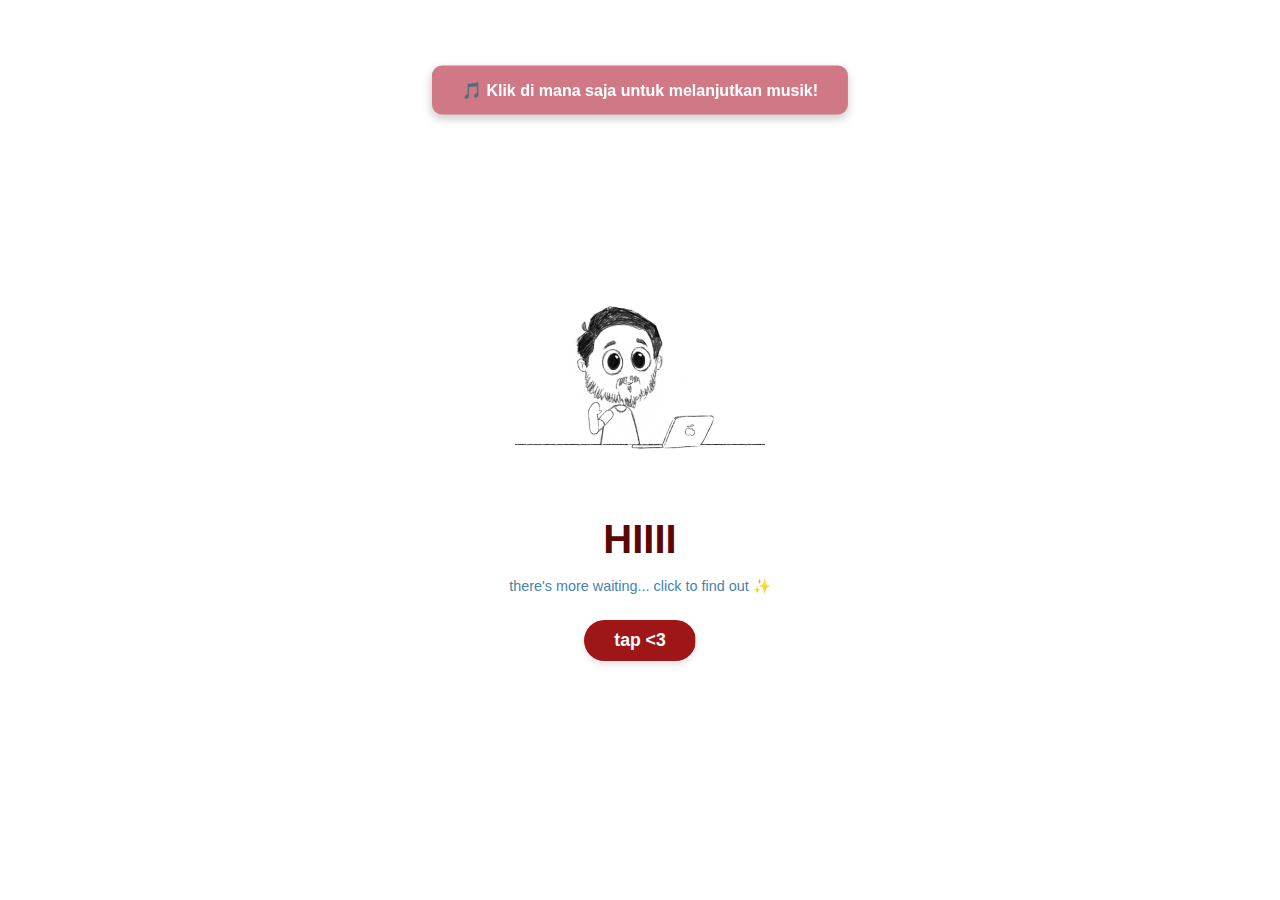
<file: index.html>
<!DOCTYPE html>
<html lang="id">
<head>
    <meta charset="UTF-8">
    <meta name="viewport" content="width=device-width, initial-scale=1.0">
    <title>Happy Birthday!</title>
    <link rel="stylesheet" href="index.css">
    <link rel="icon" type="image/gif" href="I Love You GIF by hoppip (1).gif"> 
</head>
<body>
    <div class="card-container">
          <div class="illustration-wrapper">
        <img src="Happy Cartoon GIF.gif" alt="Karakter burung melambai" class="animated-character">
        
    </div>
<audio id="surpriseAudio" loop>
    <source src="kita usahakan.mp3" type="audio/mpeg">
    Browser Anda tidak mendukung elemen audio.
</audio>

        <h1 class="main-text">HIIII<br></h1>

        <p class="instruction-text">
            there's more waiting... click to find out ✨
        </p>

        <button id="tapButton" class="tap-button">
            tap &lt;3
        </button>

    </div>

    <script src="index.js"></script>
</body>
</html>
</file>
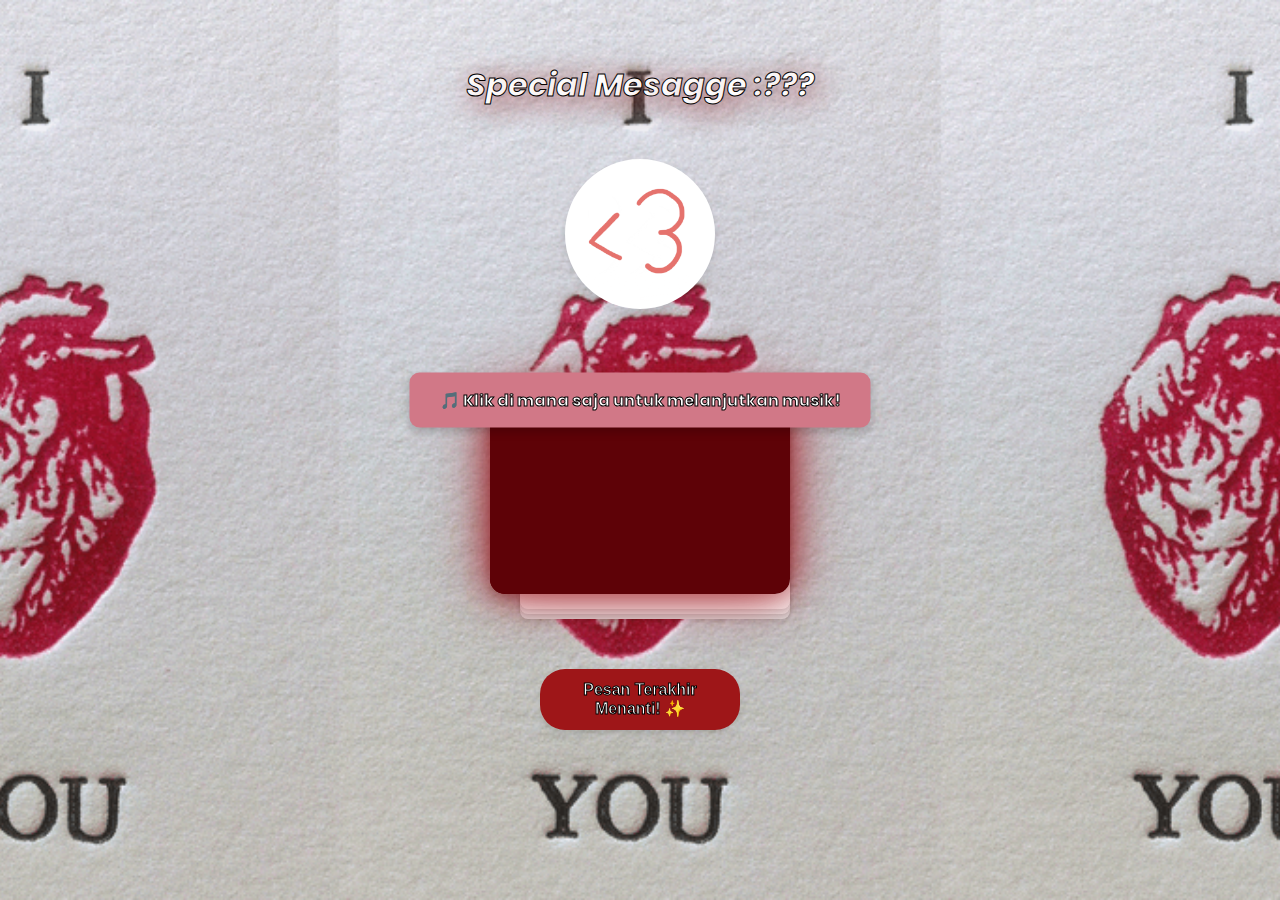
<file: suprise.html>
<!DOCTYPE html>
<html lang="id">
<head>
    <meta charset="UTF-8">
    <meta name="viewport" content="width=device-width, initial-scale=1.0">
    <title>Surprise! Kartu Spesial Untukmu</title>
    <link rel="stylesheet" href="suprise.css">
     <link href="https://fonts.googleapis.com/css2?family=Poppins:wght@400;600;700&display=swap" rel="stylesheet">
     <link rel="icon" type="image/gif" href="I Love You GIF by hoppip (1).gif"> 
    <style>
        /* Gaya dasar halaman */
        body {
            font-family: 'Poppins', sans-serif;
             -webkit-text-stroke: 1px #000000; 
            background-color: #ffffff; 
            padding: 40px 20px;
            margin: 0;
            display: flex;
            flex-direction: column;
            align-items: center;
            perspective: 1000px;
            background-image: url('I Love You Heart GIF.gif'); 
            background-repeat: repeat; /* Atur agar GIF berulang (jika kecil) */ /* Atau 'auto' jika GIF Anda kecil */
            background-attachment: fixed;
            background-size: auto 100vh; /* Opsi: Agar GIF tidak bergerak saat di-scroll */ /* Penting untuk efek 3D folder */
            background-position:center center;
        }

        h1 {
            color: #ffffff; 
            margin-bottom: 50px;
            font-size: xx-large;
            text-align: center;
            font-style:italic;
            font-weight: bold;
            text-shadow: 5px 5px 30px rgba(129, 9, 9, 0.836);
            display: flex; 
            justify-content: center;
        }
       .profile-photo {
        width: 150px; /* Ukuran yang sudah kita tentukan */
        height: 150px; 
        border-radius: 50%; /* Membuat gambar menjadi lingkaran */
        
        /* PENTING! Memastikan GIF mengisi lingkaran tanpa distorsi */
        object-fit: cover; 
        background:transparent;
        
        
        margin-bottom: 30px; 
        box-shadow: 0 4px 8px rgba(0, 0, 0, 0.1); 
    }
    .modal-photo {
    max-width: 40%; /* Memastikan foto tidak melebihi lebar modal */
    height: auto;
    border-radius: 8px; /* Sudut membulat agar lebih estetik */
    margin-bottom: 0px; /* Jarak antara foto dan teks di bawahnya */
    box-shadow: 0 4px 10px rgba(0, 0, 0, 0.2); /* Bayangan lembut */
}
        
        
        /* Anda HARUS memiliki semua styling .folder, .paper, dan transisi 
           di dalam file suprise.css Anda agar ini berfungsi! */
    </style>
</head>
<body>
    <h1 id="splitTitle">Special Mesagge :???</h1>
    <img src="I Love You GIF by hoppip (1).gif" alt="gift" class="profile-photo">

   
    <div class="card-grid">

       <div class="card-grid">
        <div class="folder-container"> 
            <div class="folder folder-blue"> 
                <div class="folder__base"></div>
                <div class="folder__tab"></div> 
                <div class="folder__front"></div>
                <div class="folder__back"></div>

                <div class="papers-stack">
                    <div class="paper paper-1" style="z-index: 3;">
                        <div class="paper__content">
                            Aku bersyukur banget kamu ada di hidupku.
                            <br>"Ada kamu di hidupku, itu udah priceless bangetlah pokoknyaa. MAKASIHHH TUHANNN!!!!!
                        </div>
                    </div>
                    <div class="paper paper-2" style="z-index: 2;">
                     <div class="paper__content">
                            IYAA KAMUUU ! 👉🏻
                        </div>
                        </div>
                    <div class="paper paper-3" style="z-index: 1;">
                    <div class="paper__content">
                            <img src="foto.jpg" alt="Foto Spesial" class="modal-photo">
                            
                            <div class="paper__footer">INI ORANGNYA</div>
                        </div>
                </div>
            </div>
        </div>
    </div>
     <audio id="surpriseAudio" loop>
    <source src="Nobody Gets Me_spotdown.app.mp3" type="audio/mpeg">
    Browser Anda tidak mendukung elemen audio.
</audio>

    <button id="nextPageBtn" class="next-btn">
    Pesan Terakhir Menanti! ✨
    </button>
    
    <div id="surpriseModal" class="modal-overlay modal-hidden">
        <div class="modal-box">
            <button id="closeModalBtn" class="modal-close-btn">&times;</button>
            <div id="modalContentArea" class="modal-content-area">
            </div>
        </div>
    </div>
    

    <script>
        document.addEventListener('DOMContentLoaded', () => {
            const audio = document.getElementById('surpriseAudio');
            const titleElement = document.getElementById('splitTitle');
            const modal = document.getElementById('surpriseModal');
            const modalContentArea = document.getElementById('modalContentArea');
            const closeModalBtn = document.getElementById('closeModalBtn');
            

            // --- 1. LOGIKA SPLIT TEXT ---
            if (titleElement) {
                const text = titleElement.textContent;
                titleElement.innerHTML = ''; 
                text.split('').forEach((char, index) => {
                    const span = document.createElement('span');
                    span.textContent = char === ' ' ? '\u00A0' : char; 
                    span.classList.add('split-char');
                    span.style.animationDelay = `${index * 0.05}s`; 
                    titleElement.appendChild(span);
                });
            }

            // --- 2. LOGIKA BUKA/TUTUP FOLDER ---
            document.querySelectorAll('.folder').forEach(folder => {
                folder.addEventListener('click', () => {
                    folder.classList.toggle('open');
                });
            });

            // --- 3. LOGIKA POP-UP MODAL & KERTAS ---//
document.querySelectorAll('.paper').forEach(paper => {
    
    // Hapus event listener lama yang mungkin ada (pencegahan konflik)
    paper.removeEventListener('click', handlePaperClick); 

    // Tambahkan event listener baru dengan fungsi bernama
    paper.addEventListener('click', handlePaperClick);
});


// Definisikan fungsi klik (di luar DOMContentLoaded jika menggunakan variabel global)
function handlePaperClick(e) {
    
    // Hentikan propagasi agar klik tidak mengaktifkan event lain di bawahnya
    e.stopPropagation(); 
    
    const clickedPaper = e.currentTarget;
    const folderContainer = clickedPaper.closest('.folder');
    
    // HANYA EKSEKUSI JIKA FOLDER SUDAH TERBUKA
    if (folderContainer && folderContainer.classList.contains('open')) {
        
        // Ambil konten dan tampilkan modal
        const content = clickedPaper.querySelector('.paper__content').innerHTML;

        modalContentArea.innerHTML = content;
        modal.classList.remove('modal-hidden');
        modal.focus(); 

        const closeModalBtn = document.getElementById('closeModalBtn'); // Pastikan ini ada

        // Logika Menutup Modal (Tombol X)
        if (closeModalBtn) {
            closeModalBtn.addEventListener('click', () => {
                modal.classList.add('modal-hidden');
            });
        }
    }
}

           
      // --- 5. LOGIKA PINDAH HALAMAN ---
const nextPageBtn = document.getElementById('nextPageBtn');

if (nextPageBtn) {
    nextPageBtn.addEventListener('click', () => {
        // Ganti 'halaman-berikutnya.html' dengan nama file halaman tujuan Anda
        window.location.href = 'final.html';
    });
}

 const playAttempt = audio.play();
        if (playAttempt !== undefined) {
            playAttempt.catch(() => {
                const notification = document.createElement('div');
                notification.innerHTML = '🎵 Klik di mana saja untuk melanjutkan musik!';
                notification.style.cssText = `
                    position: fixed; top: 50%; left: 50%; transform: translate(-50%, -50%);
                    background-color: #d17887; color: white; padding: 15px 30px; border-radius: 10px;
                    cursor: pointer; z-index: 10000; box-shadow: 0 4px 10px rgba(0, 0, 0, 0.2); font-weight: bold;
                `;
                document.body.appendChild(notification);
                
                document.body.addEventListener('click', function handler() {
                    audio.play();
                    notification.remove();
                    document.body.removeEventListener('click', handler); 
                }, { once: true });
            });
        }
    });

    </script>
</body>
</html>
</file>
<file: index.css>
body {
    /* Atur font, pastikan Anda telah menautkan font yang sesuai (misalnya dari Google Fonts) */
    font-family: sans-serif; 
    
    /* Pusatkan kartu di tengah halaman */
    display: flex;
    justify-content: center;
    align-items: center;
    min-height: 100vh;
    margin: 0;
    
    /* Latar belakang putih */
    background-color: white; 
}

.card-container {
    text-align: center;
    padding: 20px;
    
    /* Agar terlihat rapi di tengah */
    max-width: 400px; 
    width: 90%;
}

.illustration img {
    /* Ganti "your-illustration-url.png" dengan gambar Anda */
    width: 150px; /* Sesuaikan ukuran gambar */
    height: auto;
    margin-bottom: 20px;
}

.main-text {
    /* Mirip dengan font di gambar (bold, biru gelap) */
    font-size: 2.5em; 
    font-weight: 800; /* Extra bold */
    color: #5c0707ff; /* Biru gelap */
    line-height: 1.2;
    margin-bottom: 15px;
}

.instruction-text {
    /* Teks instruksi yang lebih kecil dan berwarna lebih kalem */
    font-size: 0.9em;
    color: #4682B4; /* Biru yang lebih muda */
    margin-bottom: 25px;
}

.tap-button {
    /* Warna latar belakang: Gunakan GRADIENT 2x lipat lebih lebar dari tombol */
    background-image: linear-gradient(to right, #520404ff 50%, #9e1618ff 50%); 
    background-size: 200% 100%; /* Ukuran background 200% lebar tombol */
    background-position: right bottom; /* Mulai dari posisi kanan (hanya warna gelap yang terlihat) */
    
    color: white;
    border: none;
    border-radius: 25px; 
    padding: 10px 30px;
    font-size: 1.1em;
    font-weight: bold;
    cursor: pointer;
    box-shadow: 0 4px 6px rgba(0, 0, 0, 0.1);
    
    /* Transisi untuk semua properti */
    transition: all 0.4s ease-in-out; 

    /* Terapkan animasi bounce saat diam */
    animation: bounce 2s infinite; 
}

.tap-button:hover {
    /* 1. Hentikan animasi bounce */
    animation: none; 
    
    /* 2. Geser posisi background ke KIRI */
    /* Ini menyebabkan bagian warna yang lebih terang (#5c70d4) mengisi tombol */
    background-position: left bottom; 

    /* 3. Tombol bergerak ke atas */
    transform: translateY(-5px); 
    
    /* 4. Beri bayangan terangkat */
    box-shadow: 0 8px 10px rgba(0, 0, 0, 0.2);
}



/* ... (CSS yang sudah ada untuk body, card-container, dll.) ... */

.illustration {
    /* Wadah sederhana untuk gambar */
    text-align: center;
    margin-bottom: 15px;
}

.animated-character {
    /* Atur ukuran GIF agar proporsional di kartu */
    width: 250px; /* Sesuaikan ukuran ini agar pas dengan desain Anda */
    height: auto;
    display: block;
    margin: 0 auto;
}

@keyframes bounce {
    0%, 20%, 50%, 80%, 100% {
        /* Posisi normal, tidak bergerak */
        transform: translateY(0);
    }
    40% {
        /* Di tengah animasi, turun 15 piksel (efek 'mantul ke bawah') */
        transform: translateY( -15px ); 
    }
    60% {
        /* Naik sedikit */
        transform: translateY( -7px );
    }
}
</file>
<file: suprise.css>
/* Ganti .card-grid yang lama */
.card-grid {
    display: grid;
    grid-template-columns: 1fr;
    gap: 20px;
    max-width: 1000px;
    width: 100%;
    /* Atur perspektif untuk efek 3D */
    perspective: 1000px; 
}

/* Container untuk setiap folder (menggantikan .card lama) */
.folder-container {
    height: 250px; /* Tinggi standar folder */
    display: flex;
    justify-content: center;
    align-items: center;
    /* Efek hover untuk terangkat */
    transition: transform 0.3s ease-out;
    position: relative;
    /* Tambahkan box shadow yang akan bertindak seperti container */
    box-shadow: none;
    border-radius: 0;
    background-color: transparent;
    margin-top: 30px
}

.folder-container:hover {
    transform: translateY(-8px);
    box-shadow: 0;
}


/* ================================================= */
/* STYLING FOLDER 3D ITU SENDIRI */
/* ================================================= */
.folder {
    width: 300px;
    height: 200px;
    position: relative;
    transform-style: preserve-3d;
    transition: transform 0.5s ease-in-out; /* Transisi untuk membuka/menutup */
    cursor: pointer;
    border-radius:15px;
    box-shadow:     0 0 60px rgba(160, 30, 37, 0.9), /* Bayangan utama, sangat menyebar (100px) */
        0 0 30px rgba(160, 30, 37, 0.7)
}

/* Kelas Warna Folder */
.folder-blue {
    --folder-color: #5e0207ff;
    --folder-back-color: #5e0207ff; /* Sedikit lebih gelap */
    --paper-color-1: #E0E0E0;
    --paper-color-2: #F0F0F0;
    --paper-color-3: #FFFFFF;
}
/* Anda bisa membuat kelas .folder-red, .folder-green dll. untuk warna lain */


/* Bagian Dasar Folder (Base) */
.folder__base {
    position: absolute;
    width: 100%;
    height: 100%;
    background-color: var(--folder-color);
    border-radius: 15px;
    bottom: 0;
    left: 0;
    transform: translateZ(-20px); /* Posisikan sedikit ke belakang */
    box-shadow: 0 5px 10px rgba(0,0,0,0.2);
}

/* Bagian Tab Folder */
.folder__tab {
    position: absolute;
    width: 60px;
    height: 20px;
    background-color: var(--folder-color);
    border-top-left-radius: 8px;
    border-top-right-radius: 8px;
    top: -15px;
    left: 10px;
    transform: translateZ(-20px);
}

/* Bagian Depan Folder (yang bergerak) */
.folder__front {
    position: absolute;
    width: 100%;
    height: 100%;
    background-color: var(--folder-color);
    border-radius: 15px;
    transform-origin: bottom center;
    bottom: 0;
    left: 0;
    transform: rotateX(0deg) translateZ(0); /* Posisi awal tertutup */
    transition: transform 0.5s ease-in-out;
    pointer-events: none;
}

/* Bagian Belakang Folder (bagian dalam) */
.folder__back {
    position: absolute;
    width: 100%;
    height: 100%;
    background-color: var(--folder-back-color); /* Warna lebih gelap untuk bagian dalam */
    border-radius: 15px;
    transform: translateZ(-10px); /* Posisikan di belakang depan */
    overflow: hidden; /* Sembunyikan kertas saat tertutup */
}


/* ================================================= */
/* FOLDER SAAT TERBUKA (.folder.open) */
/* ================================================= */
.folder.open .folder__front {
    transform: rotateX(-90deg) translateZ(50px) translateY(-50px); /* Membuka ke atas */
}

/* ================================================= */
/* STYLING KERTAS-KERTAS DI DALAM FOLDER */
/* ================================================= */
.papers-stack {
    position: absolute;
    width: 80%; /* Lebar kertas */
    height: 80%; /* Tinggi kertas */
    bottom: 15px;
    left: 10%;
    transform-style: preserve-3d;
    transform: translateZ(-5px); /* Posisikan di antara depan dan belakang folder */
    pointer-events: none; /* Agar tidak menghalangi klik pada folder */
}

.paper {
    position: absolute;
    width: 100%;
    height: 100%;
    background-color: #ffffff; /* Warna kertas */
    border-radius: 8px;
    box-shadow: 0 2px 5px rgba(0,0,0,0.1);
    transition: all 0.5s ease-in-out; /* Transisi untuk kertas */
    display: flex;
    flex-direction: column;
    justify-content: space-between;
    padding: 15px;
    pointer-events: auto;
    text-align: left;
    transform-origin: center center;
    z-index: 10 !important
    cursor:pointer;
    pointer-events: auto;

}

/* Posisi Kertas-Kertas Saat Folder Tertutup (Stacked) */
.paper-1 { transform: translateY(0px) translateZ(0px); z-index: 3; background-color: var(--paper-color-3); }
.paper-2 { transform: translateY(5px) translateZ(-2px); z-index: 2; background-color: var(--paper-color-2); }
.paper-3 { transform: translateY(10px) translateZ(-4px); z-index: 1; background-color: var(--paper-color-1); }


/* Posisi Kertas-Kertas Saat Folder Terbuka (Melayang Keluar) */
.folder.open .papers-stack .paper-1 {
    transform: translateY(-150px) translateX(-50px) rotate(-15deg) translateZ(50px);
    opacity: 1;
}
.folder.open .papers-stack .paper-2 {
    transform: translateY(-180px) translateX(0px) rotate(5deg) translateZ(40px);
    opacity: 1;
}
.folder.open .papers-stack .paper-3 {
    transform: translateY(-150px) translateX(50px) rotate(15deg) translateZ(30px);
    opacity: 1;
    
}

/* Konten di dalam kertas */
.paper__content {
    color: #333;
    font-size: 0.9em;
    line-height: 1.4;
}
.paper__footer {
    font-size: 0.75em;
    color: #777;
    margin-top: 10px;
    font-style: italic;
    text-align: right;
}
.paper:hover {
    /* 1. Sedikit membesar (scale) */
    transform: scale(1.05); 
    
    /* 2. Bayangan yang lebih kuat */
    box-shadow: 0 5px 15px rgba(0,0,0,0.25);
    
    /* 3. Atur z-index agar kertas ini terlihat di atas kertas lain saat di-hover */
    z-index: 100 !important; 
}

.split-char {
    display: inline-block; /* Agar bisa di-transform */
    transform-origin: bottom center; /* Rotasi dari bawah */
    animation: text-wave 1.5s infinite alternate ease-in-out; 
    
    /* Properti yang akan diatur oleh JS (animation-delay) */
    animation-delay: var(--delay); 
}

.modal-overlay {
    /* Menutupi seluruh layar */
    position: fixed;
    top: 0;
    left: 0;
    width: 100%;
    height: 100%;
    background-color: rgba(0, 0, 0, 0.7); /* Latar belakang semi-transparan gelap */
    z-index: 10000; /* Pastikan selalu di atas semua elemen lain */
    
    /* Transisi untuk muncul/hilang */
    opacity: 1; 
    visibility: visible;
    transition: opacity 0.3s ease-in-out;
    
    /* Pusatkan konten */
    display: flex;
    justify-content: center;
    align-items: center;
}

.modal-hidden {
    /* Status awal: tersembunyi */
    opacity: 0;
    visibility: hidden;
    pointer-events: none; /* Penting: agar modal yang tersembunyi tidak memblokir klik */
}

.modal-box {
    background-color: white;
    padding: 30px;
    border-radius: 15px;
    box-shadow: 0 10px 30px rgba(0, 0, 0, 0.5);
    max-width: 450px;
    width: 90%;
    position: relative;
    transform: scale(1);
    transition: transform 0.3s ease-in-out;
}

/* Tombol Tutup */
.modal-close-btn {
    position: absolute;
    top: 10px;
    right: 15px;
    background: none;
    border: none;
    font-size: 2em;
    cursor: pointer;
    color: #d17887;
    line-height: 1;
}

/* Area Konten */
.modal-content-area {
    font-size: 1.2em;
    line-height: 1.6;
    color: #333;
    text-align: center;
}
.modal-content-area .paper__footer {
    /* Gaya footer agar berbeda dari quote */
    display: block;
    margin-top: 20px;
    font-size: 0.8em;
    color: #d17887;
    font-weight: bold;
}

   
/* GAYA KHUSUS UNTUK TOMBOL SELANJUTNYA */
.next-btn {
    background-image: linear-gradient(to right, #520404ff 50%, #9e1618ff 50%); 
    background-size: 200% 100%;
    background-position: right bottom;
    
    color: white;
    border: none;
    border-radius: 25px; /* Tetap bulat lonjong */
    padding: 12px 35px; /* Padding untuk ukuran kecil tapi proporsional */
    font-size: 1em; /* Ukuran font standar */
    font-weight: bold;
    cursor: pointer;
    box-shadow: 0 4px 6px rgba(0, 0, 0, 0.1);
    
    transition: all 0.4s ease-in-out; 
    animation: bounce 2s infinite;
    
    margin: 30px auto;
    display: block;
    
    /* PENTING: Batasi lebar maksimal */
    max-width: 200px; /* Sesuaikan dengan ukuran yang Anda mau */
    width: auto;
}

.next-btn:hover {
    animation: none; 
    background-position: left bottom; 
    transform: translateY(-5px); 
    box-shadow: 0 8px 10px rgba(0, 0, 0, 0.2);
}

/* Pastikan animasi bounce ada */
@keyframes bounce {
    0%, 20%, 50%, 80%, 100% {
        transform: translateY(0);
    }
    40% {
        transform: translateY(-10px);
    }
    60% {
        transform: translateY(-5px);
    }
}
/* DEFINISI ANIMASI WAVE */
@keyframes text-wave {
    0% {
        transform: translateY(0) rotate(0deg);
        opacity: 1;
    }
    50% {
        /* Naik sedikit dan miring */
        transform: translateY(-8px) rotate(2deg); 
        opacity: 0.9;
    }
    100% {
        transform: translateY(0) rotate(0deg);
        opacity: 1;
    }
}

/* RESPONSIVE KHUSUS MOBILE */
/* ******************************* */
@media (max-width: 600px) {
    
    /* 1. LAYOUT */
    .card-grid {
        grid-template-columns: 1fr; /* 1 kolom penuh */
        gap: 40px; /* Jarak antar elemen vertikal */
    }

    /* 2. UKURAN UTAMA */
    h1 {
        font-size: 1.8em; /* Ukuran H1 agar tidak terlalu besar */
        margin-bottom: 20px;
    }
    .profile-photo {
        width: 100px; /* Kecilkan GIF profil */
        height: 100px;
    }

    /* 3. FOLDER: Lebih kecil lagi di ponsel */
    .folder-container {
        height: 160px;
        width:325px;/* Ketinggian container lebih kecil */
        font-size: 10px;
    }
    .folder {
        /* UKURAN FOLDER UNTUK PONSEL */
        width: 140px; 
        height: 105px;
    }

    /* 4. PENYESUAIAN TRANSFORMASI KERTAS */
    /* Karena folder lebih kecil, kertas tidak boleh terbang sejauh sebelumnya. */
    .folder.open .papers-stack .paper-1 { 
        /* Nilai dikurangi agar kertas tidak menabrak batas layar */
        transform: translateY(-80px) translateX(-30px) rotate(-15deg) translateZ(50px); 
    }
    .folder.open .papers-stack .paper-2 { 
        transform: translateY(-100px) translateX(0px) rotate(5deg) translateZ(40px);
    }
    .folder.open .papers-stack .paper-3 { 
        transform: translateY(-80px) translateX(30px) rotate(15deg) translateZ(30px); 
    }
    
    /* 5. TOMBOL */
    .next-btn {
        font-size: 0.9em;
        padding: 10px 25px;
    }
    .modal-content-area h2 {
    font-size: 1.5em; 
}

/* KONTEN UTAMA DI DALAM MODAL (yang menampung "Aku bersyukur...") */
 .modal-box {
        /* Kurangi padding modal agar konten punya ruang */
        padding: 15px; 
    }
    
    .modal-content-area {
        /* Kurangi font size utama */
        font-size: 0.9em; 
        line-height: 1.3;
        /* Tambahkan padding agar teks tidak menyentuh tepi */
        padding: 0 5px; 
    }
}

/* FOTO DI MODAL */
.modal-photo {
    max-width: 40%; /* Pastikan foto menyusut */
}
</file>
